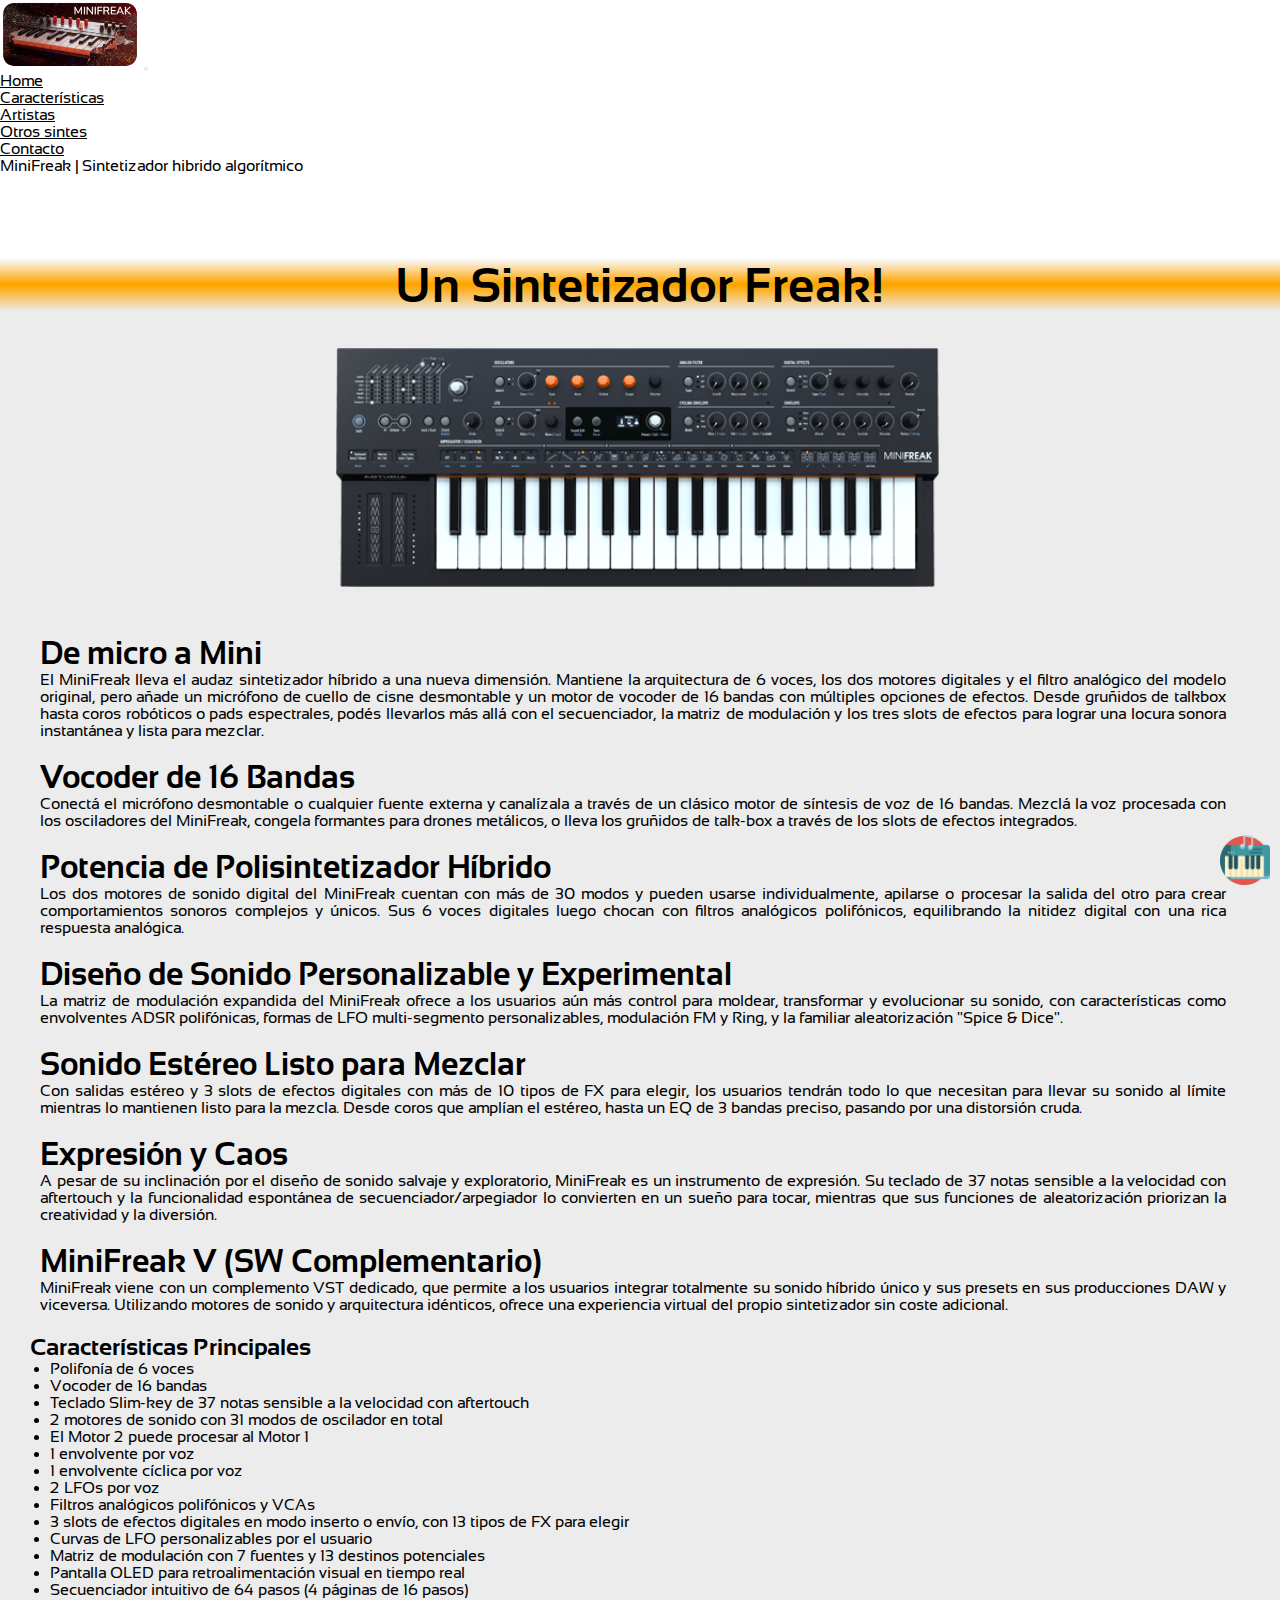
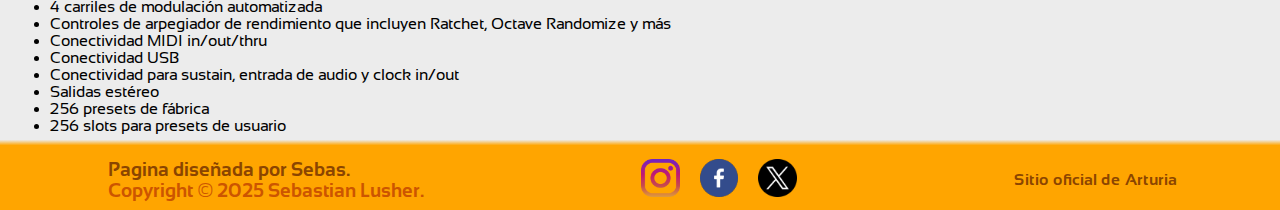
<file: index.html>
<!DOCTYPE html>
<html lang="en">

<head>
    <meta charset="UTF-8">
    <meta name="viewport" content="width=device-width, initial-scale=1.0">
    <title>MINIFREAK Lovers🎶</title>
    <link rel="shortcut icon" href="./assets/iconoMF.png" type="image/x-icon">

    <!-- BOOTSTRAP -->
    <link href="https://cdn.jsdelivr.net/npm/bootstrap@5.3.8/dist/css/bootstrap.min.css" rel="stylesheet"
        integrity="sha384-sRIl4kxILFvY47J16cr9ZwB07vP4J8+LH7qKQnuqkuIAvNWLzeN8tE5YBujZqJLB" crossorigin="anonymous">
    <!-- CSS -->
    <link rel="stylesheet" href="./style/style.css">

    <!-- SEO -->
    <meta name="description"
        content="Pagina deicada a destacar las caracteristicas principales y curiosas del sintetizador hibrido MINIFREAK de Arturia.">
    <meta name="keywords"
        content="Arturia, Minifreak, sintetizador hibrido, caracteristicas minifreak, Vocoder, Spice & Dice, minifreak v">
    <!--5 keyword-->

    <!-- OPCIONALES -->
    <meta name="author" content="Sebastian L.">
    <meta name="owner" content="Sebastian L.">

    <!-- Open graph -->
    <meta property="og:title" content="MINIFREAK Lovers 🎶 - Home">
    <meta property="og:image"
        content="https://raw.githubusercontent.com/Sebasrga/minifreak-lover/refs/heads/main/assets/minifreak-logo.png">
    <meta property="og:url" content="https://sebasrga.github.io/minifreak-lover/">
    <meta property="og:type" content="Website" />
    <meta property="og:description"
        content="Pagina deicada a destacar las caracteristicas principales y curiosas del sintetizador hibrido MINIFREAK de Arturia.">
</head>

<body>
    <header><!-- HEADER-NAVBAR -->
        <nav class="navbar navbar-expand-lg bg-body-tertiary fixed-top">
            <div class="container-fluid">
                <a href="#"><img class="header__logo" src="./assets/minifreak-logo.png"
                        alt="Logo de la pagina Minifreak lover"></a>
                <button class="navbar-toggler" type="button" data-bs-toggle="collapse" data-bs-target="#navbarNav"
                    aria-controls="navbarNav" aria-expanded="false" aria-label="Toggle navigation">
                    <span class="navbar-toggler-icon"></span>
                </button>
                <div class="collapse navbar-collapse" id="navbarNav">
                    <ul class="navbar-nav menu-flex">
                        <li class="nav-item it-hme">
                            <a class="nav-link active" aria-current="page" href="#">Home</a>
                        </li>
                        <li class="nav-item it-crc">
                            <a class="nav-link" href="./pages/features.html">Características</a>
                        </li>
                        <li class="nav-item it-art">
                            <a class="nav-link" href="./pages/artistas.html">Artistas</a>
                        </li>
                        <li class="nav-item it-nws">
                            <a class="nav-link" href="./pages/news.html">Otros sintes</a>
                        </li>
                        <li class="nav-item it-cnt">
                            <a class="nav-link" href="./pages/contacto.html">Contacto</a>
                        </li>
                        <li class="nav-item it-mnf">
                            <a class="nav-link disabled" aria-disabled="true">MiniFreak | Sintetizador hibrido
                                algorítmico</a>
                        </li>
                    </ul>
                </div>
            </div>
        </nav>
    </header>

    <!-- MAIN -->
    <main>
        <div class="main-principal">

            <div class="titulo-seccion">
                <h1>Un Sintetizador Freak!</h1>
            </div>


            <div class="imagen-minifreak">
                <img class="main-imagen" src="./assets/minifreak-frontal-sm.png"
                    alt="Imagen del sintetizador Minifreak vista frontal">
            </div>
            <section class="main-section"> <!-- INTRO -->
                <article class="intro-items">
                    <h3>De micro a Mini</h3>
                    <p>El MiniFreak lleva el audaz sintetizador híbrido a una nueva dimensión. Mantiene la arquitectura
                        de 6 voces, los dos motores digitales y el filtro analógico del modelo original, pero añade un
                        micrófono de cuello de cisne desmontable y un motor de vocoder de 16 bandas con múltiples
                        opciones de efectos. Desde gruñidos de talkbox hasta coros robóticos o pads espectrales, podés
                        llevarlos más allá con el secuenciador, la matriz de modulación y los tres slots de efectos para
                        lograr una locura sonora instantánea y lista para mezclar.</p>
                </article>
                <article class="intro-items">
                    <h3>Vocoder de 16 Bandas</h3>
                    <p>Conectá el micrófono desmontable o cualquier fuente externa y canalízala a través de un clásico
                        motor de síntesis de voz de 16 bandas. Mezclá la voz procesada con los osciladores del
                        MiniFreak, congela formantes para drones metálicos, o lleva los gruñidos de talk-box a través de
                        los slots de efectos integrados.</p>
                </article>
                <article class="intro-items">
                    <h3>Potencia de Polisintetizador Híbrido</h3>
                    <p>Los dos motores de sonido digital del MiniFreak cuentan con más de 30 modos y pueden usarse
                        individualmente, apilarse o procesar la salida del otro para crear comportamientos sonoros
                        complejos y únicos. Sus 6 voces digitales luego chocan con filtros analógicos polifónicos,
                        equilibrando la nitidez digital con una rica respuesta analógica.</p>
                </article>
                <article class="intro-items">
                    <h3>Diseño de Sonido Personalizable y Experimental</h3>
                    <p>La matriz de modulación expandida del MiniFreak ofrece a los usuarios aún más control para
                        moldear, transformar y evolucionar su sonido, con características como envolventes ADSR
                        polifónicas, formas de LFO multi-segmento personalizables, modulación FM y Ring, y la familiar
                        aleatorización "Spice & Dice".</p>
                </article>
                <article class="intro-items">
                    <h3>Sonido Estéreo Listo para Mezclar</h3>
                    <p>Con salidas estéreo y 3 slots de efectos digitales con más de 10 tipos de FX para elegir, los
                        usuarios tendrán todo lo que necesitan para llevar su sonido al límite mientras lo mantienen
                        listo para la mezcla. Desde coros que amplían el estéreo, hasta un EQ de 3 bandas preciso,
                        pasando por una distorsión cruda.</p>
                </article>
                <article class="intro-items">
                    <h3>Expresión y Caos</h3>
                    <p>A pesar de su inclinación por el diseño de sonido salvaje y exploratorio, MiniFreak es un
                        instrumento de expresión. Su teclado de 37 notas sensible a la velocidad con aftertouch y la
                        funcionalidad espontánea de secuenciador/arpegiador lo convierten en un sueño para tocar,
                        mientras que sus funciones de aleatorización priorizan la creatividad y la diversión.</p>
                </article>
                <article class="intro-items">
                    <h3>MiniFreak V (SW Complementario)</h3>
                    <p>MiniFreak viene con un complemento VST dedicado, que permite a los usuarios integrar totalmente
                        su sonido híbrido único y sus presets en sus producciones DAW y viceversa. Utilizando motores de
                        sonido y arquitectura idénticos, ofrece una experiencia virtual del propio sintetizador sin
                        coste adicional.</p>
                </article>
            </section>

            <section class="main-section"> <!-- CARACTERISTICAS INTRO -->
                <h2>Características Principales</h2>
                <ul>
                    <li class="caracteristicas-item">Polifonía de 6 voces</li>
                    <li class="caracteristicas-item">Vocoder de 16 bandas</li>
                    <li class="caracteristicas-item">Teclado Slim-key de 37 notas sensible a la velocidad con aftertouch
                    </li>
                    <li class="caracteristicas-item">2 motores de sonido con 31 modos de oscilador en total</li>
                    <li class="caracteristicas-item">El Motor 2 puede procesar al Motor 1</li>
                    <li class="caracteristicas-item">1 envolvente por voz</li>
                    <li class="caracteristicas-item">1 envolvente cíclica por voz</li>
                    <li class="caracteristicas-item">2 LFOs por voz</li>
                    <li class="caracteristicas-item">Filtros analógicos polifónicos y VCAs</li>
                    <li class="caracteristicas-item">3 slots de efectos digitales en modo inserto o envío, con 13 tipos
                        de FX para elegir</li>
                    <li class="caracteristicas-item">Curvas de LFO personalizables por el usuario</li>
                    <li class="caracteristicas-item">Matriz de modulación con 7 fuentes y 13 destinos potenciales</li>
                    <li class="caracteristicas-item">Pantalla OLED para retroalimentación visual en tiempo real</li>
                    <li class="caracteristicas-item">Secuenciador intuitivo de 64 pasos (4 páginas de 16 pasos)</li>
                    <li class="caracteristicas-item">4 carriles de modulación automatizada</li>
                    <li class="caracteristicas-item">Controles de arpegiador de rendimiento que incluyen Ratchet, Octave
                        Randomize y más</li>
                    <li class="caracteristicas-item">Conectividad MIDI in/out/thru</li>
                    <li class="caracteristicas-item">Conectividad USB</li>
                    <li class="caracteristicas-item">Conectividad para sustain, entrada de audio y clock in/out</li>
                    <li class="caracteristicas-item">Salidas estéreo</li>
                    <li class="caracteristicas-item">256 presets de fábrica</li>
                    <li class="caracteristicas-item">256 slots para presets de usuario</li>
                </ul>
            </section>
        </div>
    </main>
    <a href="./pages/contacto.html"><img class="suscripcion" src="./assets/sintetizador-fixed-sm.png"
            alt="Icono de acceso rapido a la seccion de contacto y suscripcion"></a>

    <!-- FOOTER -->
    <footer>
        <div class="pie-de-pagina">
            <div class="derechos">
                <h2>Pagina diseñada por Sebas.</h2>
                <h3>Copyright © 2025 Sebastian Lusher.</h3>
            </div>
            <div class="redes">
                <a href="http://www.instagram.com" target="_blank">
                    <!-- <h4>Instagram</h4> -->
                    <img src="./assets/instagram-sm.png"
                        alt="logo de acceso a la res social instagram de minifrerak lover">
                </a>
                <a href="http://www.facebook.com" target="_blank">
                    <!-- <h4>Facebook</h4> -->
                    <img src="./assets/facebook-sm.png"
                        alt="logo de acceso a la res social facebook de minifrerak lover">
                </a>
                <a href="http://www.x.com" target="_blank">
                    <!-- <h4>X</h4> -->
                    <img src="./assets/X-sm.png" alt="logo de acceso a la res social X de minifrerak lover">
                </a>
            </div>
            <div class="enlaces">
                <a href="http://www.arturia.com" target="_blank">
                    <h4>Sitio oficial de Arturia</h4>
                </a>
            </div>
        </div>
    </footer>

    <script src="https://cdn.jsdelivr.net/npm/bootstrap@5.3.8/dist/js/bootstrap.bundle.min.js"
        integrity="sha384-FKyoEForCGlyvwx9Hj09JcYn3nv7wiPVlz7YYwJrWVcXK/BmnVDxM+D2scQbITxI"
        crossorigin="anonymous"></script>
</body>

</html>
</file>
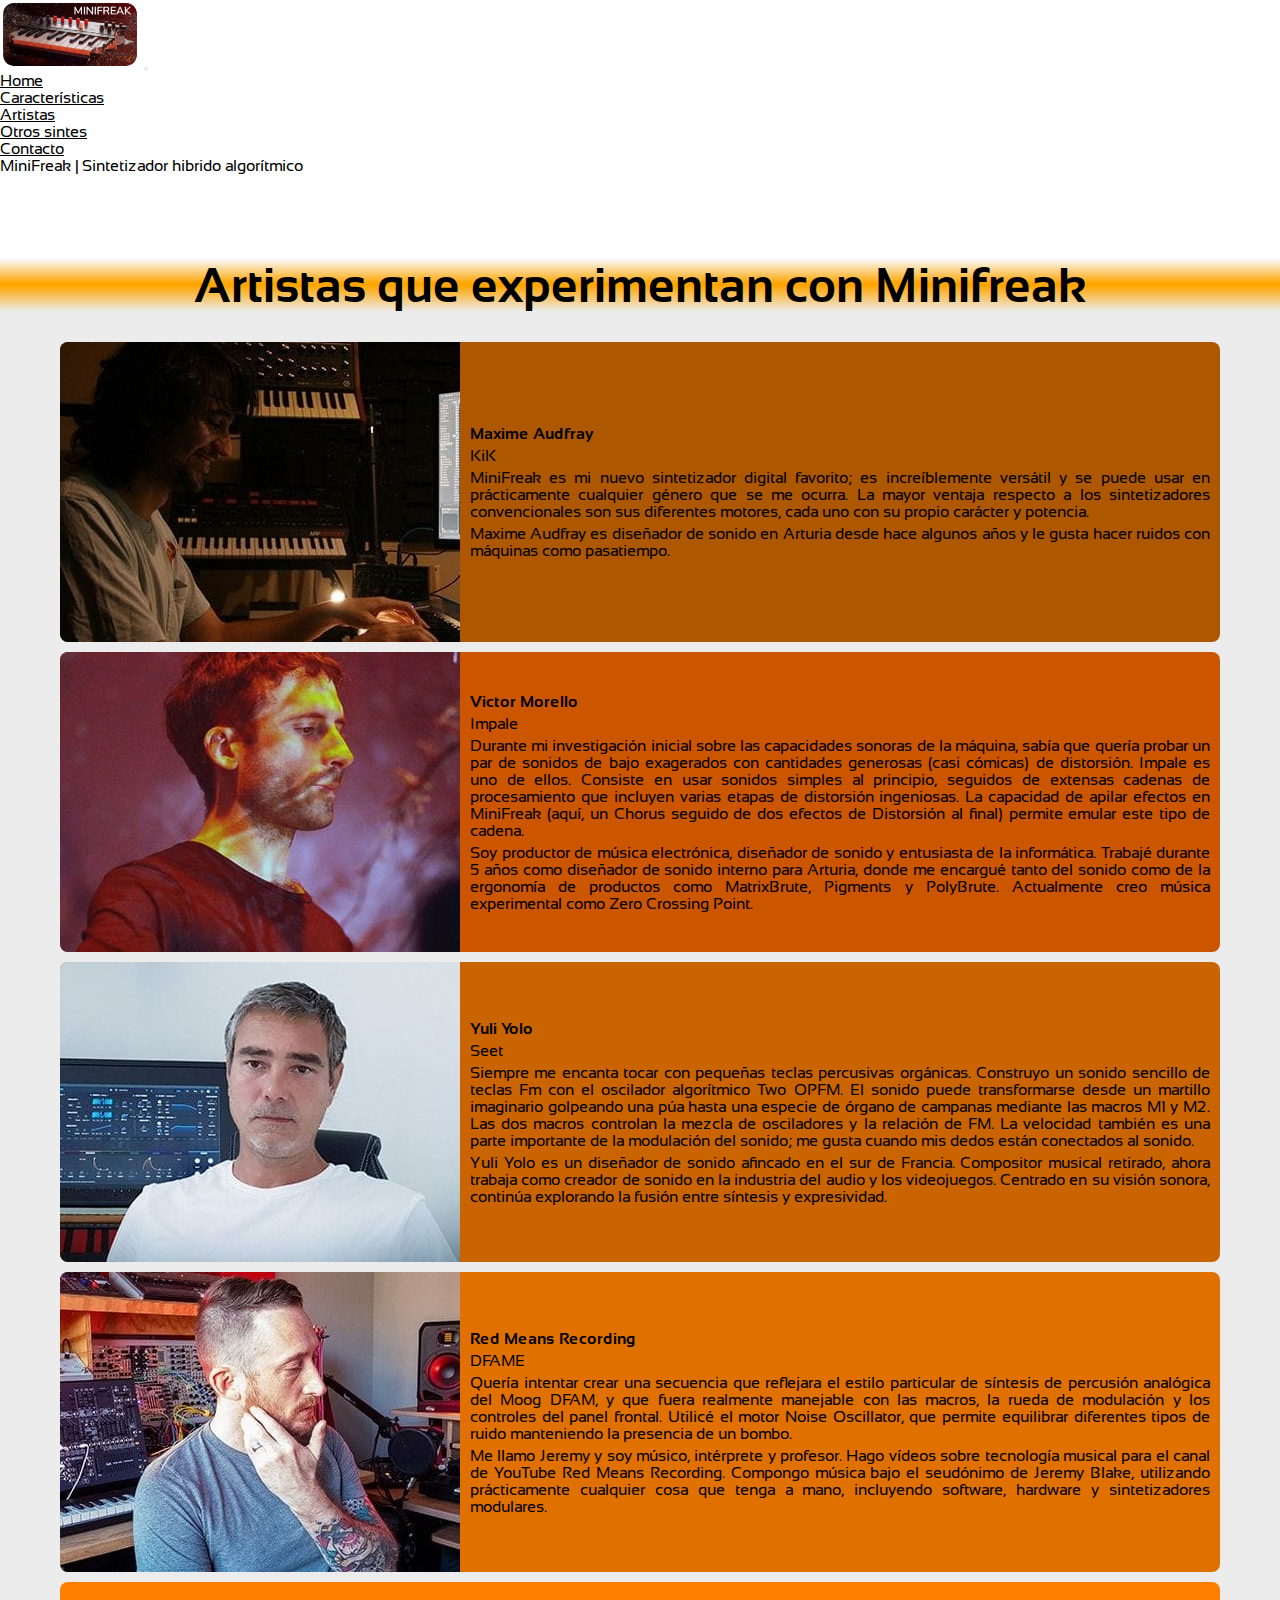
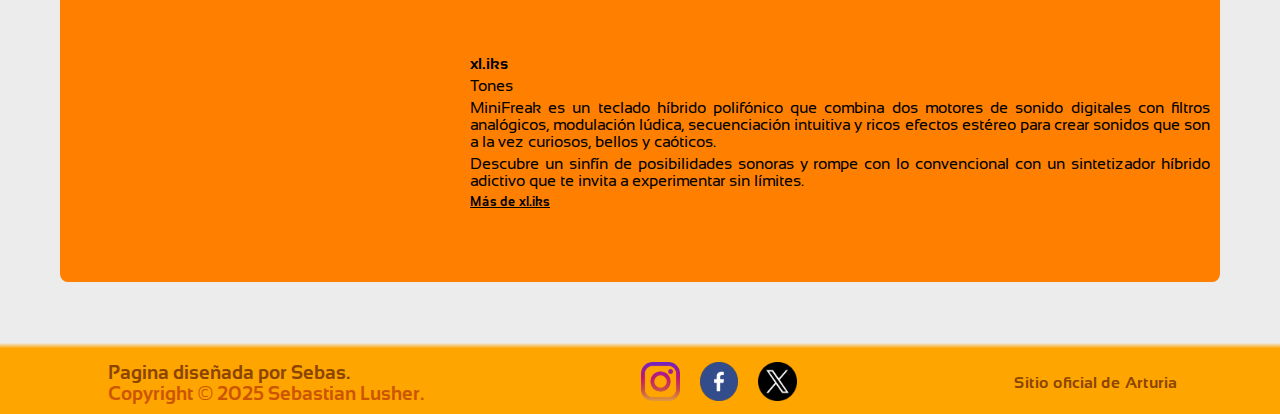
<file: pages/artistas.html>
<!DOCTYPE html>
<html lang="en">

<head>
    <meta charset="UTF-8">
    <meta name="viewport" content="width=device-width, initial-scale=1.0">
    <title>MINIFREAK Lovers🎶</title>
    <link rel="shortcut icon" href="../assets/iconoMF.png" type="image/x-icon">
    <!-- BOOTSTRAP -->
    <link href="https://cdn.jsdelivr.net/npm/bootstrap@5.3.8/dist/css/bootstrap.min.css" rel="stylesheet"
        integrity="sha384-sRIl4kxILFvY47J16cr9ZwB07vP4J8+LH7qKQnuqkuIAvNWLzeN8tE5YBujZqJLB" crossorigin="anonymous">
    <!-- CSS -->
    <link rel="stylesheet" href="../style/style.css">

    <!-- SEO -->
    <meta name="description"
        content="Leé los testimonios de Maxime Audfray, Victor Morello, Yuli Yolo, Jeremy de Red Means Recording y xl.iks, quienes comparten su experiencia creativa y profesional usando el Arturia MiniFreak.">
    <meta name="keywords"
        content="Maxime Audfray MiniFreak review, Victor Morello Arturia MiniFreak testimonio, Yuli Yolo destaca MiniFreak, Red Means Recording MiniFreak performance, xl.iks MiniFreak sound design">

</head>

<body>
    <!-- HEADER -->
    <header>
        <nav class="navbar navbar-expand-lg bg-body-tertiary fixed-top">
            <div class="container-fluid">
                <a href="../index.html"><img class="header__logo" src="../assets/minifreak-logo.png"
                        alt="Logo de la pagina Minifreak lover"></a>
                <button class="navbar-toggler" type="button" data-bs-toggle="collapse" data-bs-target="#navbarNav"
                    aria-controls="navbarNav" aria-expanded="false" aria-label="Toggle navigation">
                    <span class="navbar-toggler-icon"></span>
                </button>
                <div class="collapse navbar-collapse" id="navbarNav">
                    <ul class="navbar-nav">
                        <li class="nav-item">
                            <a class="nav-link" href="../index.html">Home</a>
                        </li>
                        <li class="nav-item">
                            <a class="nav-link" href="../pages/features.html">Características</a>
                        </li>
                        <li class="nav-item">
                            <a class="nav-link active" aria-current="page" href="#">Artistas</a>
                        </li>
                        <li class="nav-item">
                            <a class="nav-link" href="../pages/news.html">Otros sintes</a>
                        </li>
                        <li class="nav-item">
                            <a class="nav-link" href="../pages/contacto.html">Contacto</a>
                        </li>
                        <li class="nav-item">
                            <a class="nav-link disabled" aria-disabled="true">MiniFreak | Sintetizador hibrido
                                algorítmico</a>
                        </li>
                    </ul>
                </div>
            </div>
        </nav>
    </header>

    <!-- MAIN -->
    <main>
        <div class="titulo-seccion">
            <h1>Artistas que experimentan con Minifreak</h1>
        </div>
        <section class="artistas">
            <div class="artiatas__item maxime">
                <img class="artista__imagen" src="../assets/maxime_audfray_sm.png"
                    alt="Foto de Maxime Audfray tocando un sintetizador minifreak">
                <div class="artista-info">
                    <h4 class="artista__nombre">Maxime Audfray</h4>
                    <p class="artista__destaca">KiK</p>
                    <p class="artista__texto">MiniFreak es mi nuevo sintetizador digital favorito; es increíblemente
                        versátil y se puede usar en prácticamente cualquier género que se me ocurra. La mayor ventaja
                        respecto a los sintetizadores convencionales son sus diferentes motores, cada uno con su propio
                        carácter y potencia.</p>
                    <p class="artista__texto">Maxime Audfray es diseñador de sonido en Arturia desde hace algunos años y
                        le gusta hacer ruidos con máquinas como pasatiempo.</p>
                </div>
            </div>
            <div class="artiatas__item victor">
                <img class="artista__imagen" src="../assets/victor_morell_sm.png"
                    alt="Foto de Victor Morello en un liveset">
                <div class="artista-info">
                    <h4 class="artista__nombre">Victor Morello</h4>
                    <p class="artista__destaca">Impale</p>
                    <p class="artista__texto">Durante mi investigación inicial sobre las capacidades sonoras de la
                        máquina, sabía que quería probar un par de sonidos de bajo exagerados con cantidades generosas
                        (casi cómicas) de distorsión. Impale es uno de ellos. Consiste en usar sonidos simples al
                        principio, seguidos de extensas cadenas de procesamiento que incluyen varias etapas de
                        distorsión ingeniosas. La capacidad de apilar efectos en MiniFreak (aquí, un Chorus seguido de
                        dos efectos de Distorsión
                        al final) permite emular este tipo de cadena.</p>
                    <p class="artista__texto">Soy productor de música electrónica, diseñador de sonido y entusiasta de
                        la informática. Trabajé durante 5 años como diseñador de sonido interno para Arturia, donde me
                        encargué tanto del sonido como de la ergonomía de productos como MatrixBrute, Pigments y
                        PolyBrute. Actualmente creo música experimental como Zero Crossing Point.</p>
                </div>
            </div>
            <div class="artiatas__item yuli">
                <img class="artista__imagen" src="../assets/yuli_yolo_sm.png" alt="Foto de Yuli Yolo en una entrevista">
                <div class="artista-info">
                    <h4 class="artista__nombre">Yuli Yolo</h4>
                    <p class="artista__destaca">Seet</p>
                    <p class="artista__texto">Siempre me encanta tocar con pequeñas teclas percusivas orgánicas.
                        Construyo un sonido sencillo de teclas Fm con el oscilador algorítmico Two OPFM. El sonido puede
                        transformarse desde un martillo imaginario golpeando una púa hasta una especie de órgano de
                        campanas mediante las macros M1 y M2. Las dos macros controlan la mezcla de osciladores y la
                        relación de FM. La velocidad también es una parte importante de la modulación del sonido; me
                        gusta cuando mis dedos están conectados al sonido.</p>
                    <p class="artista__texto">Yuli Yolo es un diseñador de sonido afincado en el sur de Francia.
                        Compositor musical retirado, ahora trabaja como creador de sonido en la industria del audio y
                        los videojuegos. Centrado en su visión sonora, continúa explorando la fusión entre síntesis y
                        expresividad.</p>
                </div>
            </div>
            <div class="artiatas__item redmeans">
                <img class="artista__imagen" src="../assets/red_means_recording_sm.png"
                    alt="Foto de Jeremy en el estudio de grabacion Red Means Recording">
                <div class="artista-info">
                    <h4 class="artista__nombre">Red Means Recording</h4>
                    <p class="artista__destaca">DFAME</p>
                    <p class="artista__texto">Quería intentar crear una secuencia que reflejara el estilo particular de
                        síntesis de percusión analógica del Moog DFAM, y que fuera realmente manejable con las macros,
                        la rueda de modulación y los controles del panel frontal. Utilicé el motor Noise Oscillator, que
                        permite equilibrar diferentes tipos de ruido manteniendo la presencia de un bombo.</p>
                    <p class="artista__texto">Me llamo Jeremy y soy músico, intérprete y profesor. Hago vídeos sobre
                        tecnología musical para el canal de YouTube Red Means Recording. Compongo música bajo el
                        seudónimo de Jeremy Blake, utilizando prácticamente cualquier cosa que tenga a mano, incluyendo
                        software, hardware y sintetizadores modulares.</p>
                </div>
            </div>
            <!-- VIDEOS -->
            <div class="artiatas__item xliks">
                <div class="artista__videito">
                    <iframe width="400" height="300" src="https://www.youtube.com/embed/CHoFU_rTWs0?si=5WCelmA7dlXN0_dm"
                        title="YouTube video player" frameborder="0"
                        allow="accelerometer; autoplay; clipboard-write; encrypted-media; gyroscope; picture-in-picture; web-share"
                        referrerpolicy="strict-origin-when-cross-origin" allowfullscreen></iframe>
                </div>
                <div class="artista-info">
                    <h4 class="artista__nombre">xl.iks</h4>
                    <p class="artista__destaca">Tones</p>
                    <p class="artista__texto">MiniFreak es un teclado híbrido polifónico que combina dos motores de
                        sonido digitales con filtros analógicos, modulación lúdica, secuenciación intuitiva y ricos
                        efectos estéreo para crear sonidos que son a la vez curiosos, bellos y caóticos.</p>
                    <p class="artista__texto">Descubre un sinfín de posibilidades sonoras y rompe con lo convencional
                        con un sintetizador híbrido adictivo que te invita a experimentar sin límites.</p>
                    <a class="artista__texto" href="https://www.instagram.com/xl.iks/" target="_blank">
                        <h4 style="font-size: 80%;">Más de xl.iks</h4>
                    </a>
                </div>
            </div>
        </section>
    </main>

    <!-- FOOTER -->
    <footer>
        <div class="pie-de-pagina">
            <div class="derechos">
                <h2>Pagina diseñada por Sebas.</h2>
                <h3>Copyright © 2025 Sebastian Lusher.</h3>
            </div>
            <div class="redes">
                <a href="http://www.instagram.com" target="_blank">
                    <!-- <h4>Instagram</h4> -->
                    <img src="../assets/instagram-sm.png"
                        alt="logo de acceso a la res social instagram de minifrerak lover">
                </a>
                <a href="http://www.facebook.com" target="_blank">
                    <!-- <h4>Facebook</h4> -->
                    <img src="../assets/facebook-sm.png"
                        alt="logo de acceso a la res social facebook de minifrerak lover">
                </a>
                <a href="http://www.x.com" target="_blank">
                    <!-- <h4>X</h4> -->
                    <img src="../assets/X-sm.png" alt="logo de acceso a la res social X de minifrerak lover">
                </a>
            </div>
            <div class="enlaces">
                <a href="http://www.arturia.com" target="_blank">
                    <h4>Sitio oficial de Arturia</h4>
                </a>

            </div>
        </div>
    </footer>
    <script src="https://cdn.jsdelivr.net/npm/bootstrap@5.3.8/dist/js/bootstrap.bundle.min.js"
        integrity="sha384-FKyoEForCGlyvwx9Hj09JcYn3nv7wiPVlz7YYwJrWVcXK/BmnVDxM+D2scQbITxI"
        crossorigin="anonymous"></script>
</body>

</html>
</file>
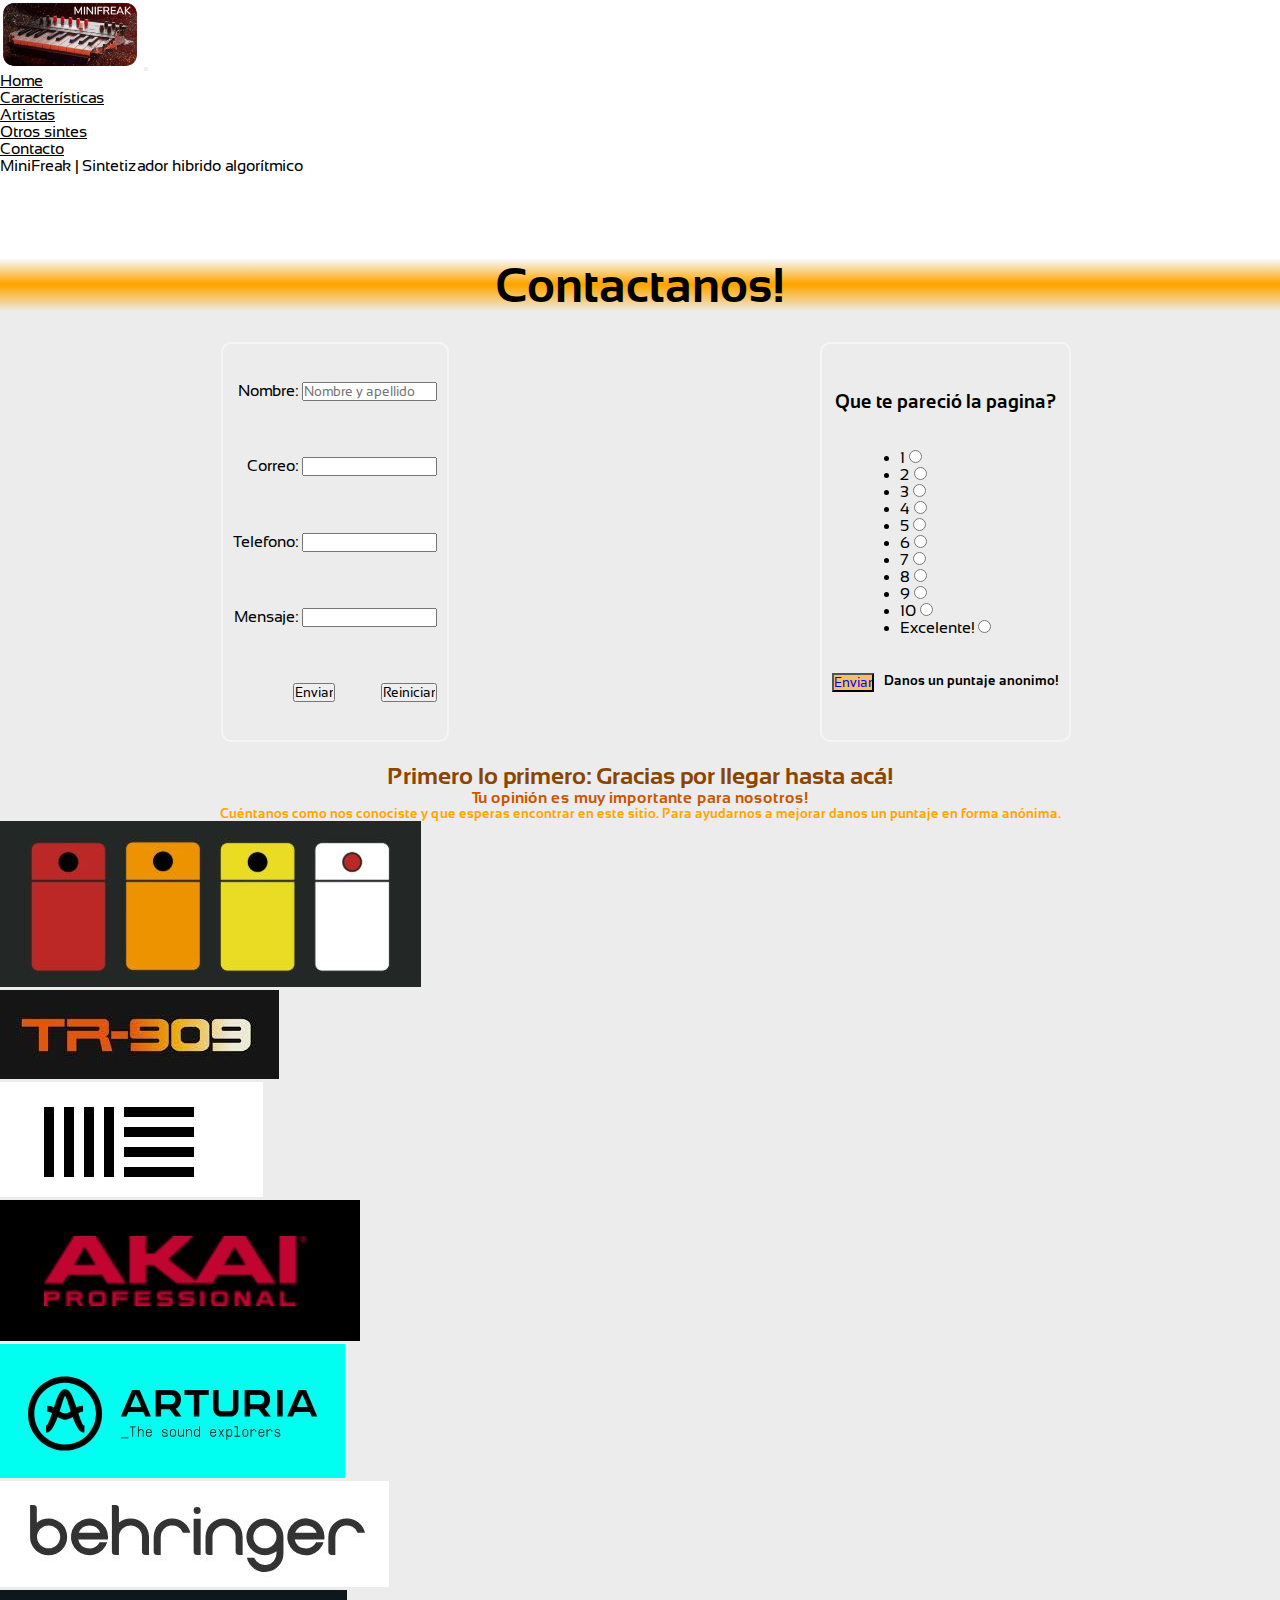
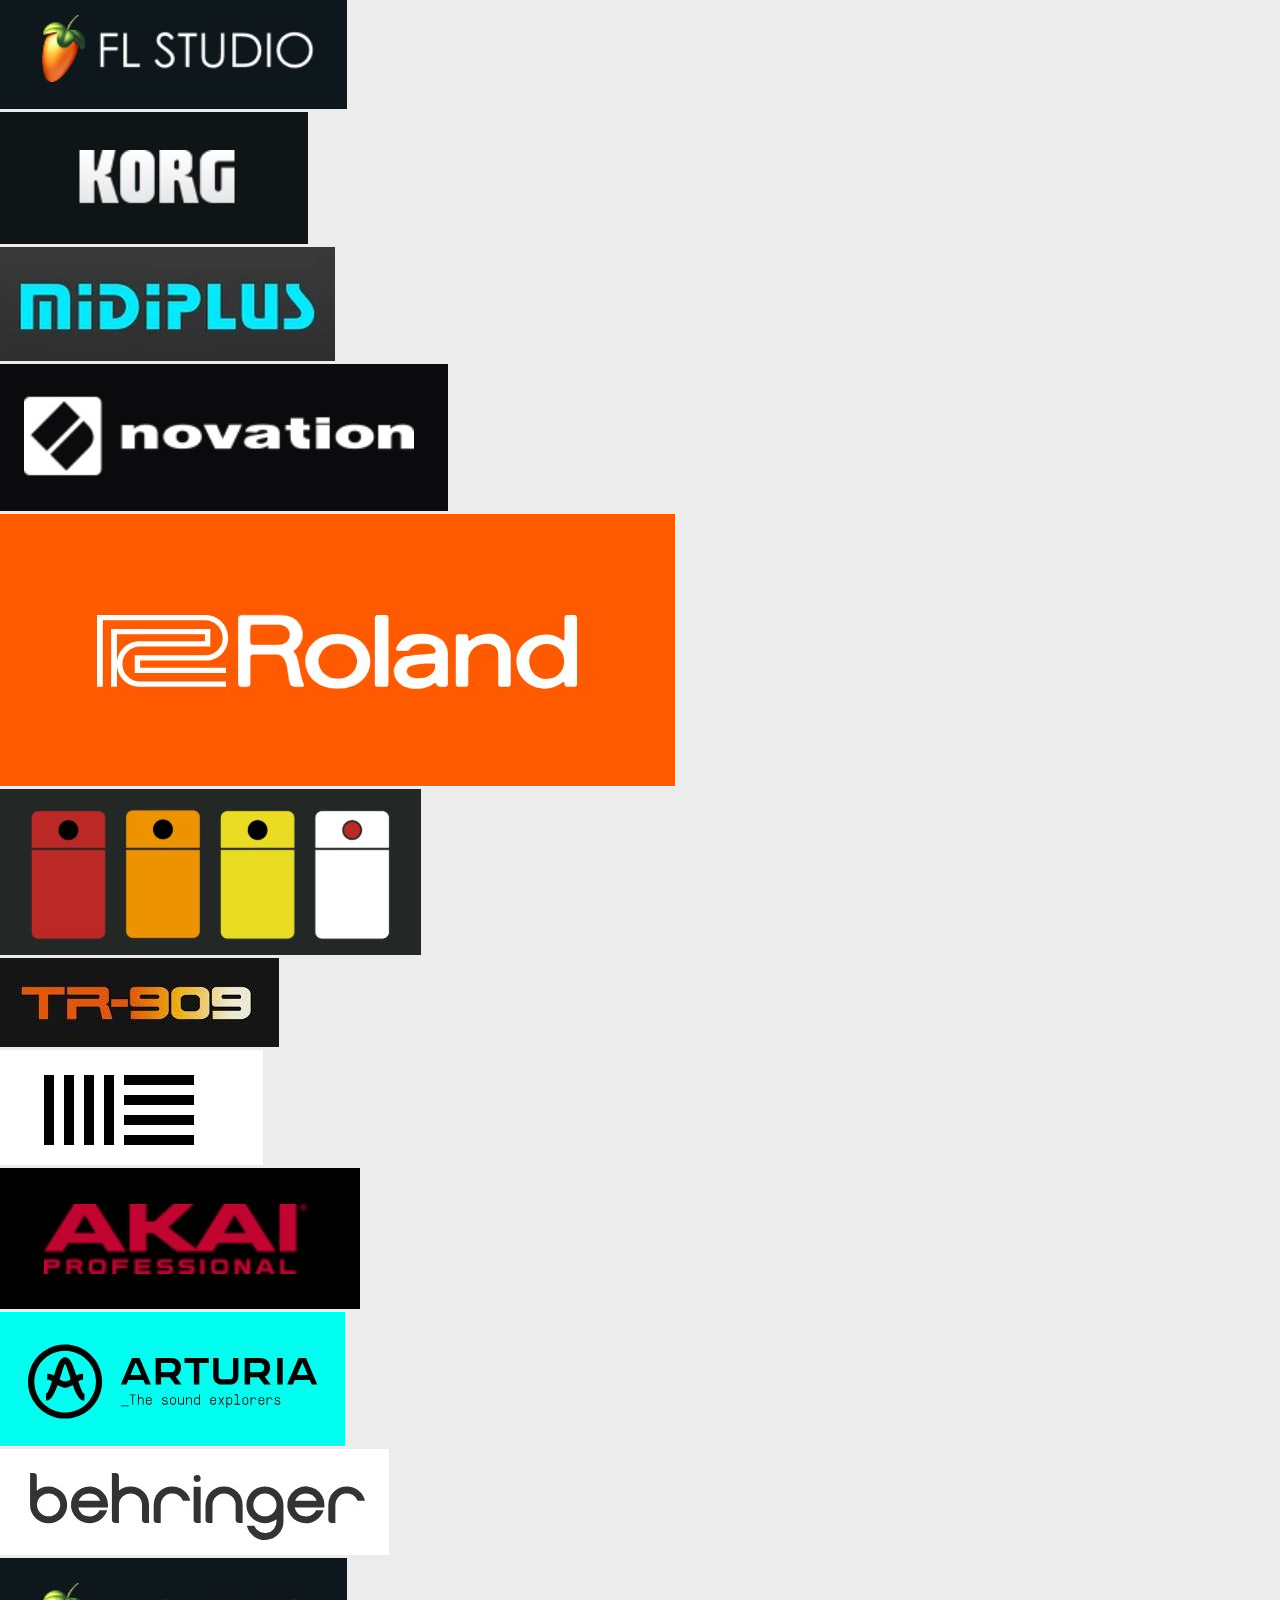
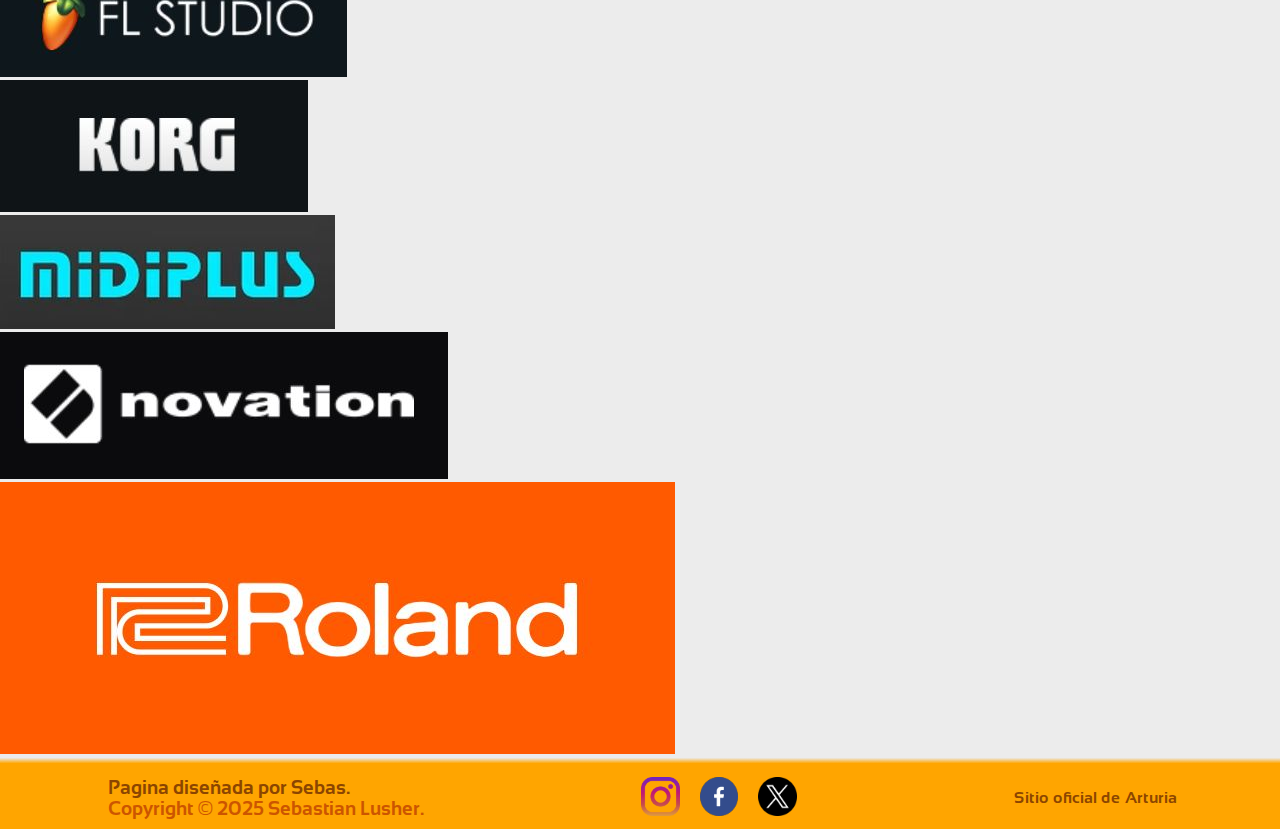
<file: pages/contacto.html>
<!DOCTYPE html>
<html lang="en">

<head>
    <meta charset="UTF-8">
    <meta name="viewport" content="width=device-width, initial-scale=1.0">
    <title>MINIFREAK Lovers🎶</title>
    <link rel="shortcut icon" href="../assets/iconoMF.png" type="image/x-icon">
    <!-- BOOTSTRAP -->
    <link href="https://cdn.jsdelivr.net/npm/bootstrap@5.3.8/dist/css/bootstrap.min.css" rel="stylesheet"
        integrity="sha384-sRIl4kxILFvY47J16cr9ZwB07vP4J8+LH7qKQnuqkuIAvNWLzeN8tE5YBujZqJLB" crossorigin="anonymous">

    <!-- AMINACION https://animate.style/ -->
    <link rel="stylesheet" href="https://cdnjs.cloudflare.com/ajax/libs/animate.css/4.1.1/animate.min.css" />

    <!-- CSS -->
    <link rel="stylesheet" href="../style/style.css">

    <!-- SEO -->
    <meta name="description"
        content="Registrate en nuestra página, accedé a contenido exclusivo y dejá tu puntaje para ayudarnos a mejorar. Encontrá aquí todas las vías de contacto y participación.">
    <meta name="keywords"
        content="registro de usuario online, contacto soporte técnico, crear cuenta en la página, enviar consulta web, calificar sitio web">

</head>

<body>
    <!-- HEADER -->
    <header>
        <nav class="navbar navbar-expand-lg bg-body-tertiary fixed-top">
            <div class="container-fluid">
                <a href="../index.html"><img class="header__logo" src="../assets/minifreak-logo.png"
                        alt="Logo de la pagina Minifreak lover"></a>
                <button class="navbar-toggler" type="button" data-bs-toggle="collapse" data-bs-target="#navbarNav"
                    aria-controls="navbarNav" aria-expanded="false" aria-label="Toggle navigation">
                    <span class="navbar-toggler-icon"></span>
                </button>
                <div class="collapse navbar-collapse" id="navbarNav">
                    <ul class="navbar-nav">
                        <li class="nav-item">
                            <a class="nav-link" href="../index.html">Home</a>
                        </li>
                        <li class="nav-item">
                            <a class="nav-link" href="../pages/features.html">Características</a>
                        </li>
                        <li class="nav-item">
                            <a class="nav-link" href="../pages/artistas.html">Artistas</a>
                        </li>
                        <li class="nav-item">
                            <a class="nav-link" href="../pages/news.html">Otros sintes</a>
                        </li>
                        <li class="nav-item">
                            <a class="nav-link active" aria-current="page" href="#">Contacto</a>
                        </li>
                        <li class="nav-item">
                            <a class="nav-link disabled" aria-disabled="true">MiniFreak | Sintetizador hibrido
                                algorítmico</a>
                        </li>
                    </ul>
                </div>
            </div>
        </nav>
    </header>

    <!-- MAIN -->
    <main>
        <div class="titulo-seccion">
            <h1>Contactanos!</h1>
        </div>
        <div class="contacto-contenedor">
            <div>
                <form class="contacto-info"> <!--FORMULARIO DE CONTACTO-->
                    <div class="nom">
                        <label>Nombre:</label>
                        <input type="text" placeholder="Nombre y apellido">
                    </div>
                    <div class="mai">
                        <label>Correo:</label>
                        <input type="email">
                    </div>
                    <div class="cel">
                        <label>Telefono:</label>
                        <input type="tel">
                    </div>
                    <div class="tex">
                        <label>Mensaje:</label>
                        <input type="text">
                    </div>

                    <div class="btna">

                        <input type="submit" value="Enviar">
                    </div>
                    <div class="btnb">
                        <input type="reset" value="Reiniciar">
                    </div>

                </form>
            </div>
            <div>
                <form class="contacto-opinion">

                    <h3 class="contacto__opinion__texto animate__animated animate__tada">Que te pareció la pagina?</h3>
                    <!--SELECCIÓN DE 1 AL 11 COMO  OPINION DE LA PAGINA-->
                    <ul class="contacto__opinion">
                        <li><label>1</label>
                            <input type="radio">
                        </li>
                        <li><label>2</label>
                            <input type="radio">
                        </li>
                        <li><label>3</label>
                            <input type="radio">
                        </li>
                        <li><label>4</label>
                            <input type="radio">
                        </li>
                        <li><label>5</label>
                            <input type="radio">
                        </li>
                        <li><label>6</label>
                            <input type="radio">
                        </li>
                        <li><label>7</label>
                            <input type="radio">
                        </li>
                        <li><label>8</label>
                            <input type="radio">
                        </li>
                        <li><label>9</label>
                            <input type="radio">
                        </li>
                        <li><label>10</label>
                            <input type="radio">
                        </li>
                        <li><label>Excelente!</label>
                            <input type="radio">
                        </li>
                    </ul>
                    <div class="btnop">
                        <div class="btnop__flex">
                            <input type="submit" value="Enviar" class="botoncito">
                            <h5>Danos un puntaje anonimo!</h5>
                        </div>
                    </div>

                </form>
            </div>
        </div>

        <div class="mensaje-contacto">
            <h2 class="mensaje_1">Primero lo primero: Gracias por llegar hasta acá!</h2>
            <h4 class="mensaje_2">Tu opinión es muy importante para nosotros!</h4>
            <h5 class="mensaje_3">Cuéntanos como nos conociste y que esperas encontrar en este sitio.
                Para ayudarnos a mejorar danos un puntaje en forma anónima.</h5>
        </div>

        <section class="slider">
            <div class="slider-track">
                <div class="slide">
                    <img src="../assets/sl-808.jpg" alt="slideshow logo de 808">
                </div>
                <div class="slide">
                    <img src="../assets/sl-909.jpg" alt="slideshow logo de 909">
                </div>
                <div class="slide">
                    <img src="../assets/sl-ableton.jpg" alt="slideshow logo de ableton">
                </div>
                <div class="slide">
                    <img src="../assets/sl-akai.jpg" alt="slideshow logo de akai">
                </div>
                <div class="slide">
                    <img src="../assets/sl-arturia.jpg" alt="slideshow logo de arturia">
                </div>
                <div class="slide">
                    <img src="../assets/sl-behringer.jpg" alt="slideshow logo de behringer">
                </div>
                <div class="slide">
                    <img src="../assets/sl-flstudio.jpg" alt="slideshow logo de flstudio">
                </div>
                <div class="slide">
                    <img src="../assets/sl-korg.jpg" alt="slideshow logo de korg">
                </div>
                <div class="slide">
                    <img src="../assets/sl-midiplus.jpg" alt="slideshow logo de midiplus">
                </div>
                <div class="slide">
                    <img src="../assets/sl-novation.jpg" alt="slideshow logo de novation">
                </div>
                <div class="slide">
                    <img src="../assets/sl-roland.jpg" alt="slideshow logo de roland">
                </div>

                <div class="slide">
                    <img src="../assets/sl-808.jpg" alt="slideshow logo de 808">
                </div>
                <div class="slide">
                    <img src="../assets/sl-909.jpg" alt="slideshow logo de 909">
                </div>
                <div class="slide">
                    <img src="../assets/sl-ableton.jpg" alt="slideshow logo de ableton">
                </div>
                <div class="slide">
                    <img src="../assets/sl-akai.jpg" alt="slideshow logo de akai">
                </div>
                <div class="slide">
                    <img src="../assets/sl-arturia.jpg" alt="slideshow logo de arturia">
                </div>
                <div class="slide">
                    <img src="../assets/sl-behringer.jpg" alt="slideshow logo de behringer">
                </div>
                <div class="slide">
                    <img src="../assets/sl-flstudio.jpg" alt="slideshow logo de flstudio">
                </div>
                <div class="slide">
                    <img src="../assets/sl-korg.jpg" alt="slideshow logo de korg">
                </div>
                <div class="slide">
                    <img src="../assets/sl-midiplus.jpg" alt="slideshow logo de midiplus">
                </div>
                <div class="slide">
                    <img src="../assets/sl-novation.jpg" alt="slideshow logo de novation">
                </div>
                <div class="slide">
                    <img src="../assets/sl-roland.jpg" alt="slideshow logo de roland">
                </div>

            </div>
        </section>
    </main>
    <!-- FOOTER -->
    <footer>
        <div class="pie-de-pagina">
            <div class="derechos">
                <h2>Pagina diseñada por Sebas.</h2>
                <h3>Copyright © 2025 Sebastian Lusher.</h3>
            </div>
            <div class="redes">
                <a href="http://www.instagram.com" target="_blank">
                    <!-- <h4>Instagram</h4> -->
                    <img src="../assets/instagram-sm.png"
                        alt="logo de acceso a la res social instagram de minifrerak lover">
                </a>
                <a href="http://www.facebook.com" target="_blank">
                    <!-- <h4>Facebook</h4> -->
                    <img src="../assets/facebook-sm.png"
                        alt="logo de acceso a la res social facebook de minifrerak lover">
                </a>
                <a href="http://www.x.com" target="_blank">
                    <!-- <h4>X</h4> -->
                    <img src="../assets/X-sm.png" alt="logo de acceso a la res social X de minifrerak lover">
                </a>
            </div>
            <div class="enlaces">
                <a href="http://www.arturia.com" target="_blank">
                    <h4>Sitio oficial de Arturia</h4>
                </a>

            </div>
        </div>
    </footer>
    <script src="https://cdn.jsdelivr.net/npm/bootstrap@5.3.8/dist/js/bootstrap.bundle.min.js"
        integrity="sha384-FKyoEForCGlyvwx9Hj09JcYn3nv7wiPVlz7YYwJrWVcXK/BmnVDxM+D2scQbITxI"
        crossorigin="anonymous"></script>
</body>

</html>
</file>
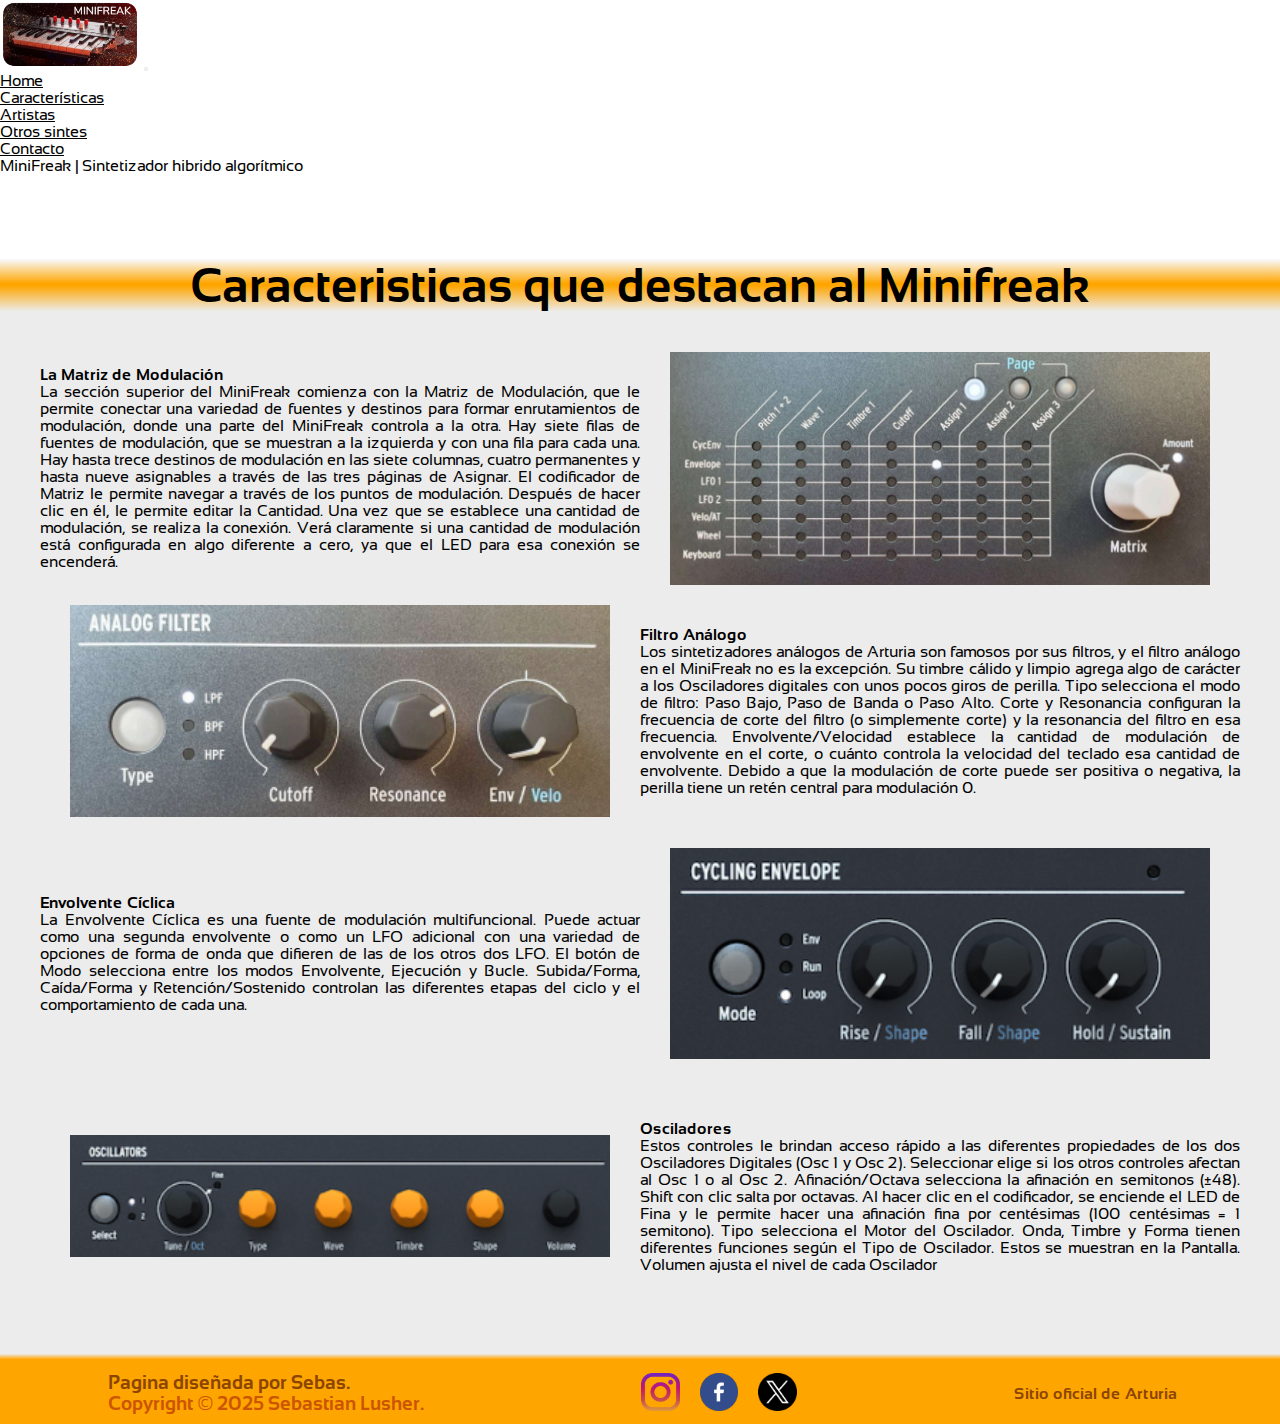
<file: pages/features.html>
<!DOCTYPE html>
<html lang="en">

<head>
    <meta charset="UTF-8">
    <meta name="viewport" content="width=device-width, initial-scale=1.0">
    <title>MINIFREAK Lovers🎶</title>
    <link rel="shortcut icon" href="../assets/iconoMF.png" type="image/x-icon">
    <!-- BOOTSTRAP -->
    <link href="https://cdn.jsdelivr.net/npm/bootstrap@5.3.8/dist/css/bootstrap.min.css" rel="stylesheet"
        integrity="sha384-sRIl4kxILFvY47J16cr9ZwB07vP4J8+LH7qKQnuqkuIAvNWLzeN8tE5YBujZqJLB" crossorigin="anonymous">
    <!-- CSS -->
    <link rel="stylesheet" href="../style/style.css">

    <!-- SEO -->
<meta name="description" content="Esta sección explica cómo los Osciladores digitales, el Filtro Analógico, la Envolvente Cíclica y la Matriz de Modulación trabajan juntos en el Arturia MiniFreak para crear sonidos dinámicos y expresivos. Juntos forman el núcleo del instrumento, permitiendo transformar y animar cualquier timbre con flexibilidad y carácter.">
<meta name="keywords" content="Matriz de Modulación Arturia, Matriz unica Arturia con tres asignaciones, Filtro Análogo legendario Arturia, Envolvente Cíclica Arturia, Osciladores de dos veces, Osciladores Freak Arturia, ">

</head>

<body>
    <!-- HEADER -->
    <header>
        <nav class="navbar navbar-expand-lg bg-body-tertiary fixed-top">
            <div class="container-fluid">
                <a href="../index.html"><img class="header__logo" src="../assets/minifreak-logo.png" alt="Logo de la pagina Minifreak lover"></a>
                <button class="navbar-toggler" type="button" data-bs-toggle="collapse" data-bs-target="#navbarNav"
                    aria-controls="navbarNav" aria-expanded="false" aria-label="Toggle navigation">
                    <span class="navbar-toggler-icon"></span>
                </button>
                <div class="collapse navbar-collapse" id="navbarNav">
                    <ul class="navbar-nav">
                        <li class="nav-item">
                            <a class="nav-link" href="../index.html">Home</a>
                        </li>
                        <li class="nav-item">
                            <a class="nav-link active" aria-current="page" href="#">Características</a>
                        </li>
                        <li class="nav-item">
                            <a class="nav-link" href="../pages/artistas.html">Artistas</a>
                        </li>
                        <li class="nav-item">
                            <a class="nav-link" href="../pages/news.html">Otros sintes</a>
                        </li>
                        <li class="nav-item">
                            <a class="nav-link" href="../pages/contacto.html">Contacto</a>
                        </li>
                        <li class="nav-item">
                            <a class="nav-link disabled" aria-disabled="true">MiniFreak | Sintetizador hibrido
                                algorítmico</a>
                        </li>
                    </ul>
                </div>
            </div>
        </nav>
    </header>
    <!-- MAIN -->
    <main>
        <div class="titulo-seccion">
            <h1>Caracteristicas que destacan al Minifreak</h1>
        </div>
        <div class="features-contenedor">
            <div class="caja matriz">
                <h4>La Matriz de Modulación</h4>
                <p>La sección superior del MiniFreak comienza con la Matriz de Modulación, que le permite
                    conectar una variedad de fuentes y destinos para formar enrutamientos de modulación,
                    donde una parte del MiniFreak controla a la otra.
                    Hay siete filas de fuentes de modulación, que se muestran a la izquierda y con una fila
                    para cada una. Hay hasta trece destinos de modulación en las siete columnas, cuatro
                    permanentes y hasta nueve asignables a través de las tres páginas de Asignar.
                    El codificador de Matriz le permite navegar a través de los puntos de modulación. Después
                    de hacer clic en él, le permite editar la Cantidad. Una vez que se establece una cantidad
                    de modulación, se realiza la conexión. Verá claramente si una cantidad de modulación está
                    configurada en algo diferente a cero, ya que el LED para esa conexión se encenderá.</p>
            </div>
            <img class="matriz-imagen" src="../assets/matriz.png" alt="Foto de la Matriz de modulacion del minifreak">
            <img class="filtro-imagen" src="../assets/filtro.png" alt="Foto de los controles del Filtro del minifreak">
            <div class="caja filtro">
                <h4>Filtro Análogo</h4>
                <p>Los sintetizadores análogos de Arturia son famosos por sus filtros, y el filtro análogo en
                    el MiniFreak no es la excepción. Su timbre cálido y limpio agrega algo de carácter a los
                    Osciladores digitales con unos pocos giros de perilla.
                    Tipo selecciona el modo de filtro: Paso Bajo, Paso de Banda o Paso Alto.
                    Corte y Resonancia configuran la frecuencia de corte del filtro (o simplemente
                    corte) y la resonancia del filtro en esa frecuencia.
                    Envolvente/Velocidad establece la cantidad de modulación de envolvente en el
                    corte, o cuánto controla la velocidad del teclado esa cantidad de envolvente.
                    Debido a que la modulación de corte puede ser positiva o negativa, la perilla
                    tiene un retén central para modulación 0.</p>
            </div>
            <div class="caja envolvente">
                <h4>Envolvente Cíclica</h4>
                <p>La Envolvente Cíclica es una fuente de modulación multifuncional. Puede actuar como una
                    segunda envolvente o como un LFO adicional con una variedad de opciones de forma de
                    onda que difieren de las de los otros dos LFO.
                    El botón de Modo selecciona entre los modos Envolvente, Ejecución y Bucle.
                    Subida/Forma, Caída/Forma y Retención/Sostenido controlan las diferentes
                    etapas del ciclo y el comportamiento de cada una.</p>
            </div>
            <img class="envolvente-imagen" src="../assets/envolv-ciclica.png" alt="Foto de los controles de la Envolvente ciclica del minifreak">
            <img class="osciladores-imagen" src="../assets/oscilador.png" alt="Foto de los controles de parametros del Oscilador del minifreak">
            <div class="caja osciladores">
                <h4>Osciladores</h4>
                <p>Estos controles le brindan acceso rápido a las diferentes propiedades de los dos Osciladores
                    Digitales (Osc 1 y Osc 2).
                    Seleccionar elige si los otros controles afectan al Osc 1 o al Osc 2.
                    Afinación/Octava selecciona la afinación en semitonos (±48). Shift con clic salta
                    por octavas. Al hacer clic en el codificador, se enciende el LED de Fina y le
                    permite hacer una afinación fina por centésimas (100 centésimas = 1 semitono).
                    Tipo selecciona el Motor del Oscilador.
                    Onda, Timbre y Forma tienen diferentes funciones según el Tipo de Oscilador.
                    Estos se muestran en la Pantalla.
                    Volumen ajusta el nivel de cada Oscilador</p>
            </div>
        </div>
    </main>

    <!-- FOOTER -->
    <footer>
        <div class="pie-de-pagina">
            <div class="derechos">
                <h2>Pagina diseñada por Sebas.</h2>
                <h3>Copyright © 2025 Sebastian Lusher.</h3>
            </div>
            <div class="redes">
                <a href="http://www.instagram.com" target="_blank">
                    <!-- <h4>Instagram</h4> -->
                    <img src="../assets/instagram-sm.png"
                        alt="logo de acceso a la res social instagram de minifrerak lover">
                </a>
                <a href="http://www.facebook.com" target="_blank">
                    <!-- <h4>Facebook</h4> -->
                    <img src="../assets/facebook-sm.png"
                        alt="logo de acceso a la res social facebook de minifrerak lover">
                </a>
                <a href="http://www.x.com" target="_blank">
                    <!-- <h4>X</h4> -->
                    <img src="../assets/X-sm.png" alt="logo de acceso a la res social X de minifrerak lover">
                </a>
            </div>
            <div class="enlaces">
                <a href="http://www.arturia.com" target="_blank">
                    <h4>Sitio oficial de Arturia</h4>
                </a>
            </div>
        </div>
    </footer>
    <script src="https://cdn.jsdelivr.net/npm/bootstrap@5.3.8/dist/js/bootstrap.bundle.min.js" integrity="sha384-FKyoEForCGlyvwx9Hj09JcYn3nv7wiPVlz7YYwJrWVcXK/BmnVDxM+D2scQbITxI" crossorigin="anonymous"></script>
</body>

</html>
</file>
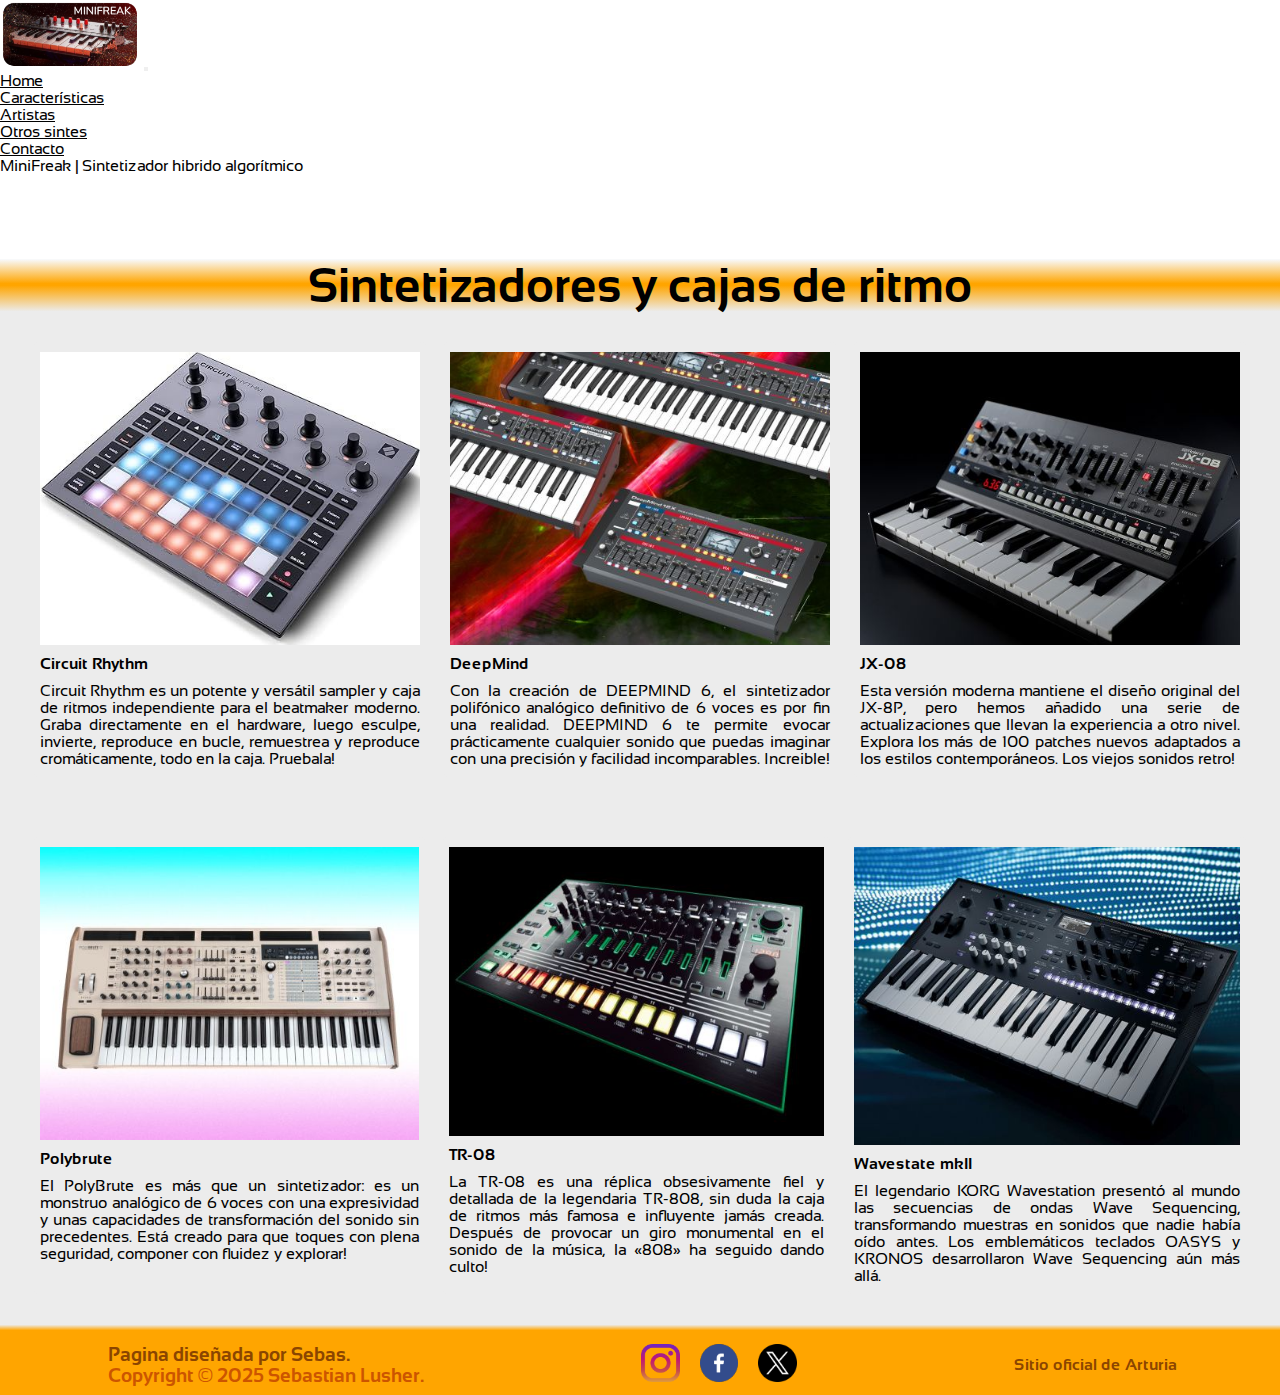
<file: pages/news.html>
<!DOCTYPE html>
<html lang="en">

<head>
    <meta charset="UTF-8">
    <meta name="viewport" content="width=device-width, initial-scale=1.0">
    <title>MINIFREAK Lovers🎶</title>
    <link rel="shortcut icon" href="../assets/iconoMF.png" type="image/x-icon">
    <!-- BOOTSTRAP -->
    <link href="https://cdn.jsdelivr.net/npm/bootstrap@5.3.8/dist/css/bootstrap.min.css" rel="stylesheet"
        integrity="sha384-sRIl4kxILFvY47J16cr9ZwB07vP4J8+LH7qKQnuqkuIAvNWLzeN8tE5YBujZqJLB" crossorigin="anonymous">
    <!-- CSS -->
    <link rel="stylesheet" href="../style/style.css">

    <!-- SEO -->
    <meta name="description"
        content="Descubrí las características de Circuit Rhythm, DeepMind, JX-08, Polybrute, TR-08 y Wavestate mkII para ampliar tu flujo creativo y potenciar tu setup híbrido con el Arturia MiniFreak.">
    <meta name="keywords"
        content="Integración rápida y creativa con Circuit Rhythm, Potenciá tu sonido con DeepMind, Sonido clásico renovado con JX-08, Expresividad y síntesis avanzada con PolyBrute, Wave sequencing moderno con Wavestate mkII">

</head>

<body>

    <!-- HEADER -->
    <header>
        <nav class="navbar navbar-expand-lg bg-body-tertiary fixed-top">
            <div class="container-fluid">
                <a href="../index.html"><img class="header__logo" src="../assets/minifreak-logo.png"
                        alt="Logo de la pagina Minifreak lover"></a>
                <button class="navbar-toggler" type="button" data-bs-toggle="collapse" data-bs-target="#navbarNav"
                    aria-controls="navbarNav" aria-expanded="false" aria-label="Toggle navigation">
                    <span class="navbar-toggler-icon"></span>
                </button>
                <div class="collapse navbar-collapse" id="navbarNav">
                    <ul class="navbar-nav">
                        <li class="nav-item">
                            <a class="nav-link" href="../index.html">Home</a>
                        </li>
                        <li class="nav-item">
                            <a class="nav-link" href="../pages/features.html">Características</a>
                        </li>
                        <li class="nav-item">
                            <a class="nav-link" href="../pages/artistas.html">Artistas</a>
                        </li>
                        <li class="nav-item">
                            <a class="nav-link active" aria-current="page" href="#">Otros sintes</a>
                        </li>
                        <li class="nav-item">
                            <a class="nav-link" href="../pages/contacto.html">Contacto</a>
                        </li>
                        <li class="nav-item">
                            <a class="nav-link disabled" aria-disabled="true">MiniFreak | Sintetizador hibrido
                                algorítmico</a>
                        </li>
                    </ul>
                </div>
            </div>
        </nav>
    </header>

    <!-- MAIN -->
    <main>
        <div class="titulo-seccion">
            <h1>Sintetizadores y cajas de ritmo</h1>
        </div>
        <section class="nuevos-sintes">
            <div class="sinte-item">
                <img class="sinte__imagen" src="../assets/circuitry-480.jpg"
                    alt="Foto frontal de la Novation Circuit Rhythm">
                <h4 class="sinte__nombre">Circuit Rhythm</h4>
                <p class="sinte_descripcion">Circuit Rhythm es un potente y versátil sampler y caja de ritmos
                    independiente para el beatmaker moderno. Graba directamente en el hardware, luego esculpe, invierte,
                    reproduce en bucle, remuestrea y reproduce cromáticamente, todo en la caja. Pruebala!</p>
            </div>
            <div class="sinte-item">
                <img class="sinte__imagen" src="../assets/DeepMind-480.jpg"
                    alt="Foto frontal de las tres versiones del Behringer DeepMind">
                <h4 class="sinte__nombre">DeepMind</h4>
                <p class="sinte_descripcion">Con la creación de DEEPMIND 6, el sintetizador polifónico analógico
                    definitivo de 6 voces es por fin una realidad. DEEPMIND 6 te permite evocar prácticamente cualquier
                    sonido que puedas imaginar con una precisión y facilidad incomparables. Increible!</p>
            </div>
            <div class="sinte-item">
                <img class="sinte__imagen" src="../assets/jx-08-480.jpg"
                    alt="Foto frontal del Roland JX-08 con su teclado de dos octavas">
                <h4 class="sinte__nombre">JX-08</h4>
                <p class="sinte_descripcion">Esta versión moderna mantiene el diseño original del JX-8P, pero hemos
                    añadido una serie de actualizaciones que llevan la experiencia a otro nivel. Explora los más de 100
                    patches nuevos adaptados a los estilos contemporáneos. Los viejos sonidos retro! </p>
            </div>
        </section>
        <section class="nuevos-sintes">
            <div class="sinte-item">
                <img class="sinte__imagen" src="../assets/polibrute-480.jpg" alt="Foto frontal del Arturia Polybrute">
                <h4 class="sinte__nombre">Polybrute</h4>
                <p class="sinte_descripcion">El PolyBrute es más que un sintetizador: es un monstruo analógico de 6
                    voces con una expresividad y unas capacidades de transformación del sonido sin precedentes. Está
                    creado para que toques con plena seguridad, componer con fluidez y explorar!</p>
            </div>
            <div class="sinte-item">
                <img class="sinte__imagen" src="../assets/tr-08-480.jpg" alt="Foto frontal de la Roland TR-08">
                <h4 class="sinte__nombre">TR-08</h4>
                <p class="sinte_descripcion">La TR-08 es una réplica obsesivamente fiel y detallada de la legendaria
                    TR-808, sin duda la caja de ritmos más famosa e influyente jamás creada. Después de provocar un giro
                    monumental en el sonido de la música, la «808» ha seguido dando culto!</p>
            </div>
            <div class="sinte-item">
                <img class="sinte__imagen" src="../assets/wavestate-480.jpg" alt="Foto frontal del Korg Wavestate MK2">
                <h4 class="sinte__nombre">Wavestate mkII</h4>
                <p class="sinte_descripcion">El legendario KORG Wavestation presentó al mundo las secuencias de ondas
                    Wave Sequencing, transformando muestras en sonidos que nadie había oído antes. Los emblemáticos
                    teclados OASYS y KRONOS desarrollaron Wave Sequencing aún más allá.</p>
            </div>
        </section>
    </main>

    <!-- FOOTER -->
    <footer>
        <div class="pie-de-pagina">
            <div class="derechos">
                <h2>Pagina diseñada por Sebas.</h2>
                <h3>Copyright © 2025 Sebastian Lusher.</h3>
            </div>
            <div class="redes">
                <a href="http://www.instagram.com" target="_blank">
                    <!-- <h4>Instagram</h4> -->
                    <img src="../assets/instagram-sm.png"
                        alt="logo de acceso a la res social instagram de minifrerak lover">
                </a>
                <a href="http://www.facebook.com" target="_blank">
                    <!-- <h4>Facebook</h4> -->
                    <img src="../assets/facebook-sm.png"
                        alt="logo de acceso a la res social facebook de minifrerak lover">
                </a>
                <a href="http://www.x.com" target="_blank">
                    <!-- <h4>X</h4> -->
                    <img src="../assets/X-sm.png" alt="logo de acceso a la res social X de minifrerak lover">
                </a>
            </div>
            <div class="enlaces">
                <a href="http://www.arturia.com" target="_blank">
                    <h4>Sitio oficial de Arturia</h4>
                </a>

            </div>
        </div>
    </footer>
    <script src="https://cdn.jsdelivr.net/npm/bootstrap@5.3.8/dist/js/bootstrap.bundle.min.js"
        integrity="sha384-FKyoEForCGlyvwx9Hj09JcYn3nv7wiPVlz7YYwJrWVcXK/BmnVDxM+D2scQbITxI"
        crossorigin="anonymous"></script>
</body>

</html>
</file>
<file: style/style.css>
/* Tipografias: Sensation, Pompire y Agdasima */
@import url("https://fonts.googleapis.com/css2?family=Agdasima:wght@400;700&family=Pompiere&family=Sansation:ital,wght@0,300;0,400;0,700;1,300;1,400;1,700&display=swap");
* {
  font-family: Sansation;
  color: black;
  margin: 0;
  padding: 0;
  box-sizing: border-box;
}

main .artistas .maxime, main .artistas .victor, main .artistas .yuli, main .artistas .redmeans, main .artistas .xliks {
  border-radius: 8px;
  overflow: hidden;
  display: flex;
}
main .artistas .maxime .artista-info, main .artistas .victor .artista-info, main .artistas .yuli .artista-info, main .artistas .redmeans .artista-info, main .artistas .xliks .artista-info {
  display: flex;
  flex-direction: column;
  padding: 10px;
  gap: 5px;
  justify-content: center;
}
main .artistas .maxime .artista-info .artista__texto, main .artistas .victor .artista-info .artista__texto, main .artistas .yuli .artista-info .artista__texto, main .artistas .redmeans .artista-info .artista__texto, main .artistas .xliks .artista-info .artista__texto {
  text-align: justify;
}
main .artistas .maxime .artista__videito, main .artistas .victor .artista__videito, main .artistas .yuli .artista__videito, main .artistas .redmeans .artista__videito, main .artistas .xliks .artista__videito {
  width: 400px;
  height: 300px;
}

main .titulo-seccion {
  display: flex;
  width: 100%;
  align-items: center;
  justify-content: center;
  margin-top: 85px;
  background: #ECECEC;
  background: linear-gradient(0deg, rgb(236, 236, 236) 1%, rgb(255, 165, 0) 50%, rgb(255, 165, 0) 54%, rgb(248, 249, 250) 99%);
}
main .titulo-seccion > h1 {
  font-size: 3rem;
}
main .titulo-seccion :hover {
  animation: balanceo 2s infinite;
}

@keyframes balanceo {
  0% {
    transform: translateX(0);
  }
  50% {
    transform: translateX(-10px);
  }
  100% {
    transform: translateX(0);
  }
}
@media (min-width: 320px) and (max-width: 430px) {
  main .titulo-seccion {
    margin-top: 70px;
  }
  main .titulo-seccion > h1 {
    font-size: 1.2rem;
    font-weight: bolder;
  }
}
@media (min-width: 431px) and (max-width: 968px) {
  main .titulo-seccion > h1 {
    font-size: 2rem;
    font-weight: bolder;
  }
}

main .artistas {
  display: flex;
  flex-direction: column;
  padding: 30px 60px 60px 60px;
  gap: 10px;
  justify-content: center;
  background-color: #ececec;
}
main .artistas .maxime {
  background-color: #ad5701;
}
main .artistas .victor {
  background-color: #Cc5500;
}
main .artistas .yuli {
  background-color: #c96400;
}
main .artistas .redmeans {
  background-color: #e07000;
}
main .artistas .xliks {
  background-color: #ff8000;
}
@media (min-width: 320px) and (max-width: 430px) {
  main .artistas {
    padding: 5px 30px 60px 30px;
  }
  main .artistas .artiatas__item {
    flex-direction: column;
  }
}
@media (min-width: 431px) and (max-width: 968px) {
  main .artistas .artiatas__item {
    flex-direction: column;
  }
  main .artistas .xliks {
    display: flex;
    align-items: center;
  }
}

main {
  background-color: #ececec;
}
main .contacto-contenedor {
  width: 100%;
  height: 450px;
  display: grid;
  grid-template-columns: repeat(2, 1fr);
  padding: 30px;
  place-items: center;
  border-radius: 10px;
  overflow: hidden;
}
main .contacto-contenedor .contacto-info {
  width: 100;
  height: 400px;
  display: grid;
  border: 2px solid #f5f5f5;
  border-radius: 10px;
  padding: 10px;
  place-items: center;
  justify-items: end;
  grid-template-columns: repeat(2, 1fr);
  grid-template-rows: repeat(5, 1fr);
  grid-template-areas: "nom nom" "mai mai" "cel cel" "tex tex" "btna btnb";
}
main .contacto-contenedor .contacto-info .nom {
  grid-area: nom;
}
main .contacto-contenedor .contacto-info .mai {
  grid-area: mai;
}
main .contacto-contenedor .contacto-info .cel {
  grid-area: cel;
}
main .contacto-contenedor .contacto-info .tex {
  grid-area: tex;
}
main .contacto-contenedor .contacto-opinion {
  width: 100;
  height: 400px;
  display: grid;
  border: 2px solid #f5f5f5;
  border-radius: 10px;
  padding: 10px;
  place-items: center;
  grid-template-columns: 1fr;
  grid-template-rows: repeat(3, 1fr);
  grid-template-areas: "contacto__opinion__texto" "contacto__opinion" "btnop";
}
main .contacto-contenedor .contacto-opinion .contacto__opinion__texto {
  grid-area: contacto__opinion__texto;
}
main .contacto-contenedor .contacto-opinion .contacto__opinion {
  grid-area: contacto__opinion;
}
main .contacto-contenedor .contacto-opinion .btnop {
  grid-area: btnop;
}
main .contacto-contenedor .contacto-opinion .btnop__flex {
  display: flex;
  gap: 10px;
}
main .contacto-contenedor .contacto-opinion .btnop__flex .botoncito {
  background-color: #f3c165;
  color: blue;
}
main .mensaje-contacto {
  display: flex;
  flex-direction: column;
  align-items: center;
}
main .mensaje-contacto .mensaje_1 {
  color: #8B4500;
}
main .mensaje-contacto .mensaje_2 {
  color: #Cc5500;
}
main .mensaje-contacto .mensaje_3 {
  color: #FFA500;
}
main .donde {
  display: flex;
  flex-direction: column;
  padding: 5px;
  gap: 5px;
  justify-content: center;
  align-items: center;
}
@media (min-width: 320px) and (max-width: 430px) {
  main .contacto-contenedor {
    height: auto;
    grid-template-columns: 1fr;
    grid-template-rows: repeat(2, 1fr);
    grid-template-areas: "info" "opinion";
  }
  main .contacto-contenedor .contacto-info {
    grid-area: info;
    justify-items: end;
    justify-content: end;
  }
  main .contacto-contenedor .contacto-opinion {
    grid-area: opinion;
  }
  main .mensaje-contacto .mensaje_1 {
    font-size: 1.2rem;
    margin-left: 4px;
    text-align: center;
  }
  main .mensaje-contacto .mensaje_2 {
    font-size: 1.2rem;
    margin-left: 4px;
    text-align: center;
  }
  main .mensaje-contacto .mensaje_3 {
    font-size: 1rem;
    margin-left: 4px;
    text-align: center;
  }
}
@media (min-width: 431px) and (max-width: 968px) {
  main .mensaje-contacto .mensaje_3 {
    text-align: center;
  }
}

main .features-contenedor {
  width: 100%;
  display: grid;
  grid-template-columns: repeat(2, 1fr);
  grid-template-rows: repeat(4, 1fr);
  place-items: center;
  row-gap: 10px;
  padding: 40px;
  background-color: #ececec;
  text-align: justify;
}
main .features-contenedor .caja.matriz {
  grid-column: 1/2;
  grid-row: 1/2;
}
main .features-contenedor .matriz-imagen {
  grid-column: 2/3;
  grid-row: 1/2;
  width: 90%;
}
main .features-contenedor .caja.filtro {
  grid-column: 2/3;
  grid-row: 2/3;
}
main .features-contenedor .filtro-imagen {
  grid-column: 1/2;
  grid-row: 2/3;
  width: 90%;
}
main .features-contenedor .caja.envolvente {
  grid-column: 1/2;
  grid-row: 3/4;
}
main .features-contenedor .envolvente-imagen {
  grid-column: 2/3;
  grid-row: 3/4;
  width: 90%;
}
main .features-contenedor .caja.osciladores {
  grid-column: 2/3;
  grid-row: 4/5;
}
main .features-contenedor .osciladores-imagen {
  grid-column: 1/2;
  grid-row: 4/5;
  width: 90%;
}
@media (min-width: 320px) and (max-width: 430px) {
  main .features-contenedor {
    grid-template-columns: 1fr;
    grid-template-rows: repeat(8, auto);
    place-items: center;
    row-gap: 5px;
    padding: 20px;
  }
  main .features-contenedor h4 {
    font-size: 1.2rem;
    font-weight: bold;
  }
  main .features-contenedor {
    font-size: 1rem;
  }
  main .features-contenedor .matriz-imagen {
    grid-column: 1/2;
    grid-row: 1/2;
    width: 90%;
  }
  main .features-contenedor .caja.matriz {
    grid-column: 1/2;
    grid-row: 2/3;
  }
  main .features-contenedor .filtro-imagen {
    grid-column: 1/2;
    grid-row: 3/4;
    width: 90%;
  }
  main .features-contenedor .caja.filtro {
    grid-column: 1/2;
    grid-row: 4/5;
  }
  main .features-contenedor .envolvente-imagen {
    grid-column: 1/2;
    grid-row: 5/6;
    width: 90%;
  }
  main .features-contenedor .caja.envolvente {
    grid-column: 1/2;
    grid-row: 6/7;
  }
  main .features-contenedor .osciladores-imagen {
    grid-column: 1/2;
    grid-row: 7/8;
    width: 90%;
  }
  main .features-contenedor .caja.osciladores {
    grid-column: 1/2;
    grid-row: 8/9;
  }
}
@media (min-width: 431px) and (max-width: 968px) {
  main .features-contenedor {
    grid-template-columns: repeat(2, auto);
    grid-template-rows: repeat(8, auto);
    place-items: center;
    column-gap: 30px;
    align-items: start;
  }
  main .features-contenedor h4 {
    font-size: 1.2rem;
    font-weight: bold;
  }
  main .features-contenedor {
    font-size: 1rem;
  }
  main .features-contenedor .matriz-imagen {
    grid-column: 1/2;
    grid-row: 1/2;
    width: 90%;
  }
  main .features-contenedor .caja.matriz {
    grid-column: 1/2;
    grid-row: 2/3;
  }
  main .features-contenedor .filtro-imagen {
    grid-column: 2/3;
    grid-row: 1/2;
    width: 90%;
  }
  main .features-contenedor .caja.filtro {
    grid-column: 2/3;
    grid-row: 2/3;
  }
  main .features-contenedor .envolvente-imagen {
    grid-column: 1/2;
    grid-row: 3/4;
    width: 90%;
  }
  main .features-contenedor .caja.envolvente {
    grid-column: 1/2;
    grid-row: 4/5;
  }
  main .features-contenedor .osciladores-imagen {
    grid-column: 2/3;
    grid-row: 3/4;
    width: 100%;
  }
  main .features-contenedor .caja.osciladores {
    grid-column: 2/3;
    grid-row: 4/5;
  }
}

.pie-de-pagina {
  display: flex;
  flex-direction: row;
  padding: 10px 0 0 5px;
  gap: 0px;
  justify-content: space-around;
  align-items: center;
  background: #FFA500;
  background: linear-gradient(0deg, rgb(255, 165, 0) 0%, rgb(255, 165, 0) 91%, rgb(236, 236, 236) 99%);
}
.pie-de-pagina .redes {
  display: flex;
  flex-direction: row;
  padding: 10px;
  gap: 20px;
  justify-content: center;
  align-content: space-between;
}
.pie-de-pagina .redes img {
  width: 3vw;
}
.pie-de-pagina a {
  text-decoration: none;
}
.pie-de-pagina h2 {
  color: #8B4500;
  font-size: 1.2rem;
}
.pie-de-pagina h3 {
  color: #Cc5500;
  font-size: 1.2rem;
}
.pie-de-pagina h4 {
  font-size: 16px;
  color: #8B4500;
}
@media (min-width: 320px) and (max-width: 430px) {
  .pie-de-pagina {
    font-size: 5%;
    padding: 5px 1px 1px 1px;
  }
  .pie-de-pagina h2 {
    font-size: 0.6rem;
  }
  .pie-de-pagina h3 {
    font-size: 0.5rem;
  }
  .pie-de-pagina h4 {
    font-size: 12px;
  }
  .pie-de-pagina .redes img {
    width: 6vw;
  }
}
@media (min-width: 431px) and (max-width: 968px) {
  .pie-de-pagina .redes img {
    width: 5vw;
  }
  .pie-de-pagina h3 {
    font-size: 15px;
  }
}

header .header__logo {
  width: 140px;
}
@media (min-width: 320px) and (max-width: 430px) {
  header .header__logo {
    width: 100px;
  }
}
@media (min-width: 431px) and (max-width: 968px) {
  header .header__logo {
    width: 150px;
  }
}

main .nuevos-sintes {
  display: flex;
  flex-direction: row;
  padding: 30px;
  gap: 10px;
  justify-content: flex-start;
}
main .nuevos-sintes .sinte-item {
  display: flex;
  flex-direction: column;
  padding: 10px;
  gap: 10px;
  justify-content: flex-start;
  background-color: #ececec;
  border-radius: 10px;
  overflow: hidden;
}
main .nuevos-sintes .sinte-item .sinte__imagen {
  max-width: 100%;
}
main .nuevos-sintes .sinte-item p {
  text-align: justify;
}

@media (min-width: 320px) and (max-width: 430px) {
  main .nuevos-sintes {
    display: flex;
    flex-direction: column;
    padding: 10px;
    gap: 5px;
    justify-content: flex-start;
  }
}
.main-principal {
  background-color: #ececec;
}
.main-principal .imagen-minifreak {
  display: flex;
  flex-direction: row;
  padding: 5px 0 0 0;
  gap: 0px;
  justify-content: center;
}
.main-principal .imagen-minifreak .main-imagen {
  width: 50%;
}
.main-principal .imagen-minifreak :hover {
  animation: agrandar 1.5s;
}
@keyframes agrandar {
  0% {
    transform: scale(1);
  }
  50% {
    transform: scale(1.1);
  }
  100% {
    transform: scale(1);
  }
}
.main-principal .main-section {
  width: 95%;
  padding: 5px;
  margin-left: 25px;
}
.main-principal .main-section h3 {
  font-size: 2rem;
}
.main-principal .main-section ul li {
  margin-left: 20px;
  list-style-type: disc;
}
.main-principal .intro-items {
  padding: 10px;
}
.main-principal .intro-items > p {
  display: flex;
  text-align: justify;
}

.suscripcion {
  position: fixed;
  bottom: 15px;
  right: 10px;
  width: 50px;
  animation: balanceo 2s infinite ease;
}

@media (min-width: 320px) and (max-width: 430px) {
  .main-principal .imagen-minifreak .main-imagen {
    width: 95%;
  }
  .main-principal .main-section {
    margin-left: 5px;
    width: 95%;
  }
  .main-principal .main-section h3 {
    font-size: 1.1rem;
    font-weight: bold;
  }
  .main-principal .main-section ul li {
    margin-left: 3px;
    list-style-type: disc;
  }
  .suscripcion {
    width: 10%;
    bottom: 50px;
  }
}
@media (min-width: 431px) and (max-width: 968px) {
  .main-principal .imagen-minifreak .main-imagen {
    width: 95%;
  }
  .suscripcion {
    width: 6%;
    bottom: 70px;
  }
}
@keyframes balanceo {
  0% {
    transform: translateX(0);
  }
  50% {
    transform: translateX(3px);
  }
  75% {
    transform: translateX(-3px);
  }
  100% {
    transform: translateX(0);
  }
}

/*# sourceMappingURL=style.css.map */
</file>
